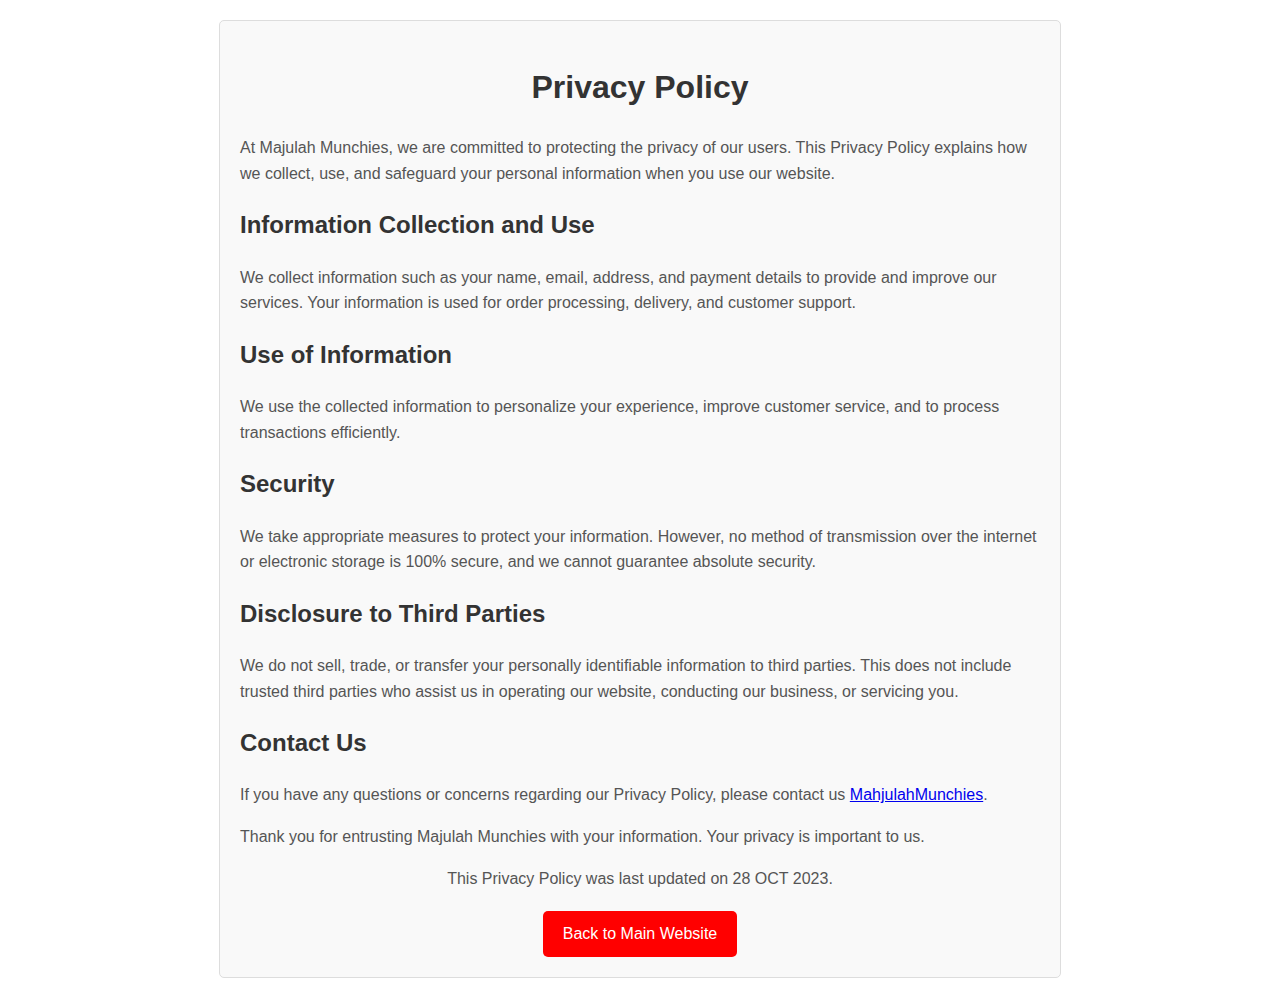
<file: html/privacy_policy.html>
<!DOCTYPE html>
<html>
<head>
    <title>Privacy Policy - Majulah Munchies</title>
    <style>
        body {
            font-family: Arial, sans-serif;
            line-height: 1.6;
            margin: 0;
            padding: 20px;
        }
        .container {
            max-width: 800px;
            margin: 0 auto;
            padding: 20px;
            background: #f9f9f9;
            border: 1px solid #ddd;
            border-radius: 5px;
        }
        h1 {
            text-align: center;
            color: #333;
        }
        h2 {
            color: #333;
            margin-top: 20px;
        }
        p {
            color: #555;
        }
        ul {
            list-style: none;
            padding: 0;
        }
        li {
            margin-bottom: 8px;
        }
        .back-button {
            text-align: center;
            margin-top: 20px;
        }
        .back-button a {
            display: inline-block;
            padding: 10px 20px;
            background-color: red;
            color: #fff;
            text-decoration: none;
            border-radius: 5px;
            transition: background-color 0.3s;
        }
        .back-button a:hover {
            background-color: rgb(114, 12, 12);
        }
    </style>
</head>
<body>
    <div class="container">
        <h1>Privacy Policy</h1>
        <p>At Majulah Munchies, we are committed to protecting the privacy of our users. This Privacy Policy explains how we collect, use, and safeguard your personal information when you use our website.</p>

        <h2>Information Collection and Use</h2>
        <p>We collect information such as your name, email, address, and payment details to provide and improve our services. Your information is used for order processing, delivery, and customer support.</p>

        <h2>Use of Information</h2>
        <p>We use the collected information to personalize your experience, improve customer service, and to process transactions efficiently.</p>

        <h2>Security</h2>
        <p>We take appropriate measures to protect your information. However, no method of transmission over the internet or electronic storage is 100% secure, and we cannot guarantee absolute security.</p>

        <h2>Disclosure to Third Parties</h2>
        <p>We do not sell, trade, or transfer your personally identifiable information to third parties. This does not include trusted third parties who assist us in operating our website, conducting our business, or servicing you.</p>

        <h2>Contact Us</h2>
        <p>If you have any questions or concerns regarding our Privacy Policy, please contact us <a href="mailto:privacy@majulahmunchies.com"> MahjulahMunchies</a>.</p>

        <p>Thank you for entrusting Majulah Munchies with your information. Your privacy is important to us.</p>
        
        <p style="text-align: center;">This Privacy Policy was last updated on 28 OCT 2023.</p>

        <div class="back-button">
            <a href="index.php">Back to Main Website</a>
        </div>
    </div>
</body>
</html>
</file>
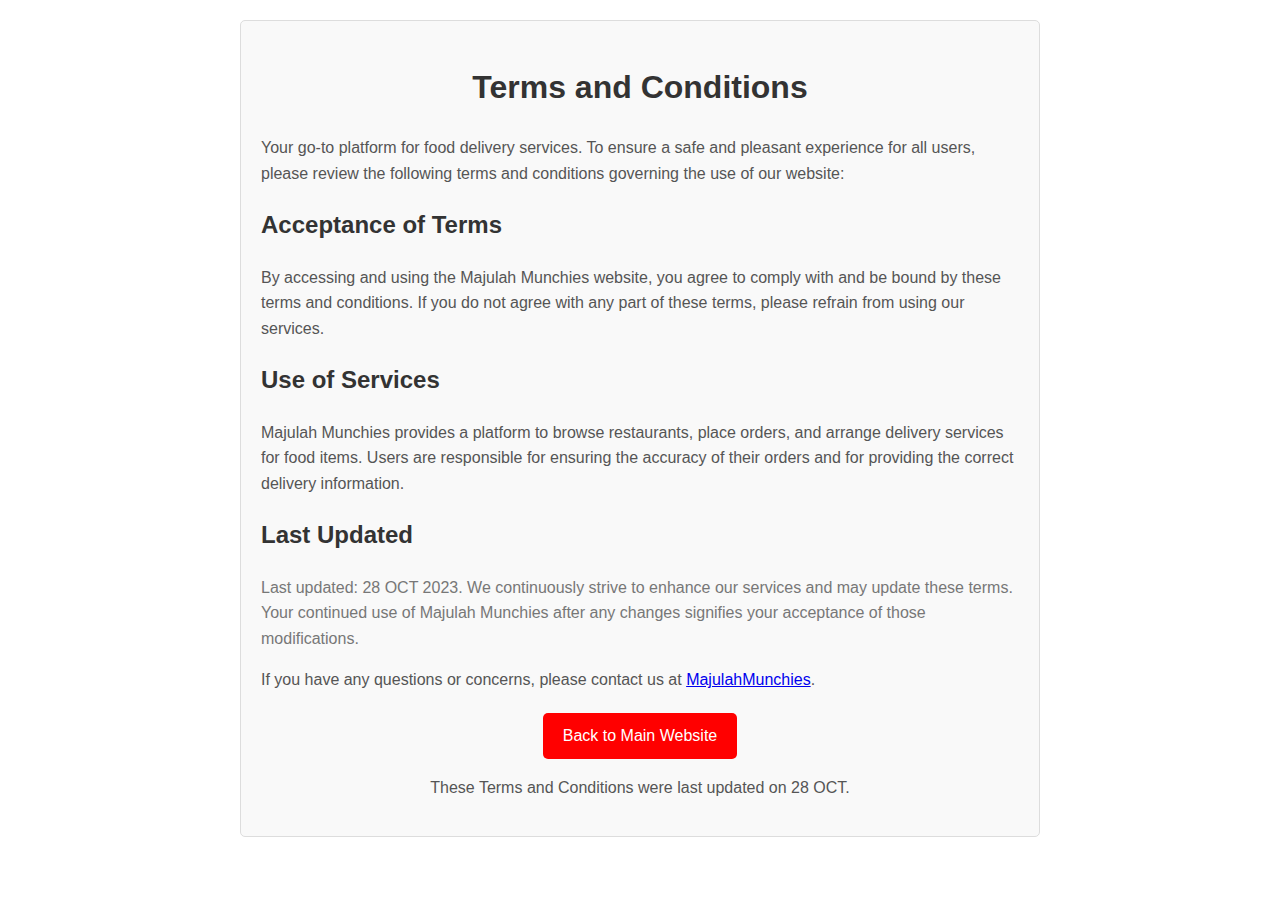
<file: html/terms_conditions.html>
<!DOCTYPE html>
<html>
<head>
    <title>Terms and Conditions - MajulahMunchies</title>
    <style>
        body {
            font-family: Arial, sans-serif;
            line-height: 1.6;
            max-width: 800px;
            margin: 0 auto;
            padding: 20px;
        }
        .container {
            max-width: 800px;
            margin: 0 auto;
            padding: 20px;
            background: #f9f9f9;
            border: 1px solid #ddd;
            border-radius: 5px;
        }
        h1 {
            text-align: center;
            color: #333;
        }
        h2 {
            color: #333;
            margin-top: 20px;
        }
        p {
            color: #555;
        }
        ul {
            margin-top: 10px;
            color: #555;;
        }
        li {
            margin-bottom: 8px;
        }
        .back-button {
            display: block;
            text-align: center;
            margin-top: 20px;
        }
        .back-button a {
            display: inline-block;
            padding: 10px 20px;
            background-color: red;
            color: #fff;
            text-decoration: none;
            border-radius: 5px;
            transition: background-color 0.3s;
        }
        .back-button a:hover {
            background-color: rgb(114, 12, 12);
        }
        .last-updated {
            color: #777;
            text-align: left;
            
        }
    </style>
</head>
<body>
    <div class="container">
        <h1 style="text-align: center;">Terms and Conditions</h1>
        <p>Your go-to platform for food delivery services. To ensure a safe and pleasant experience for all users, please review the following terms and conditions governing the use of our website:</p>
        
        <h2>Acceptance of Terms</h2>
        <p>By accessing and using the Majulah Munchies website, you agree to comply with and be bound by these terms and conditions. If you do not agree with any part of these terms, please refrain from using our services.</p>

        <h2>Use of Services</h2>
        <p>Majulah Munchies provides a platform to browse restaurants, place orders, and arrange delivery services for food items. Users are responsible for ensuring the accuracy of their orders and for providing the correct delivery information.</p>

        <h2>Last Updated</h2>
        <p class="last-updated">Last updated: 28 OCT 2023. We continuously strive to enhance our services and may update these terms. Your continued use of Majulah Munchies after any changes signifies your acceptance of those modifications.</p>

        <p>If you have any questions or concerns, please contact us at <a href="mailto:your@email.com">MajulahMunchies</a>.</p>

        <div class="back-button">
            <a href="index.php">Back to Main Website</a>
        </div>

        <p style="text-align: center;">These Terms and Conditions were last updated on 28 OCT.</p>
    </div>
</body>
</html>
</file>
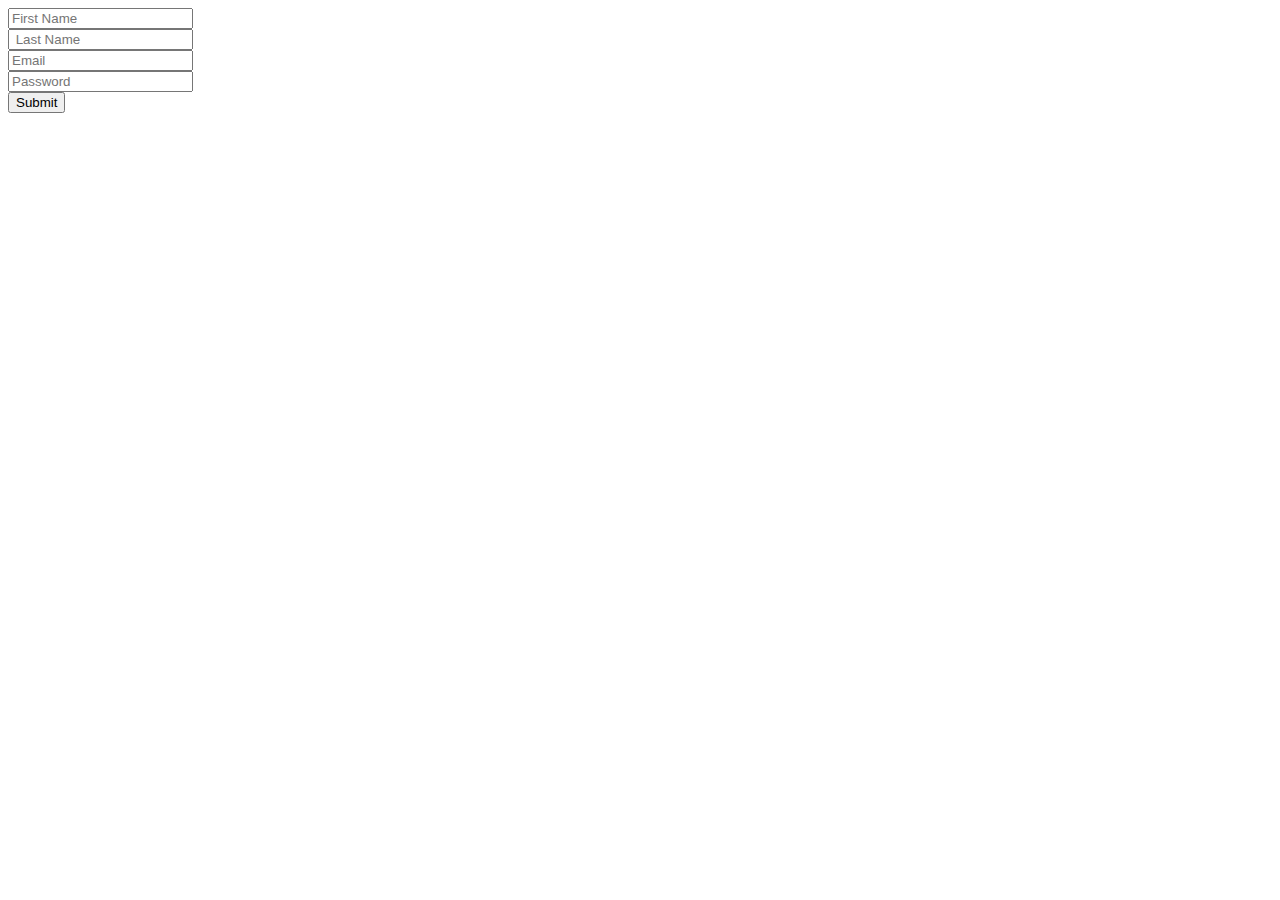
<file: static/signup.html>
<!DOCTYPE html>
<html lang="en">
  <head>
    <meta charset="UTF-8" />
    <meta name="viewport" content="width=device-width, initial-scale=1.0" />
    <title>Document</title>
  </head>
  <body>
    <form method="POST" action="signup.php">
      <input type="text" name="firstname" placeholder="First Name" /><br />
      <input type="text" name="lastname" placeholder=" Last Name" /><br />
      <input type="text" name="email" placeholder="Email" /><br />
      <input type="password" name="password" placeholder="Password" /><br />
      <input type="Submit" value="Submit" /><br />
    </form>
  </body>
</html>
</file>
